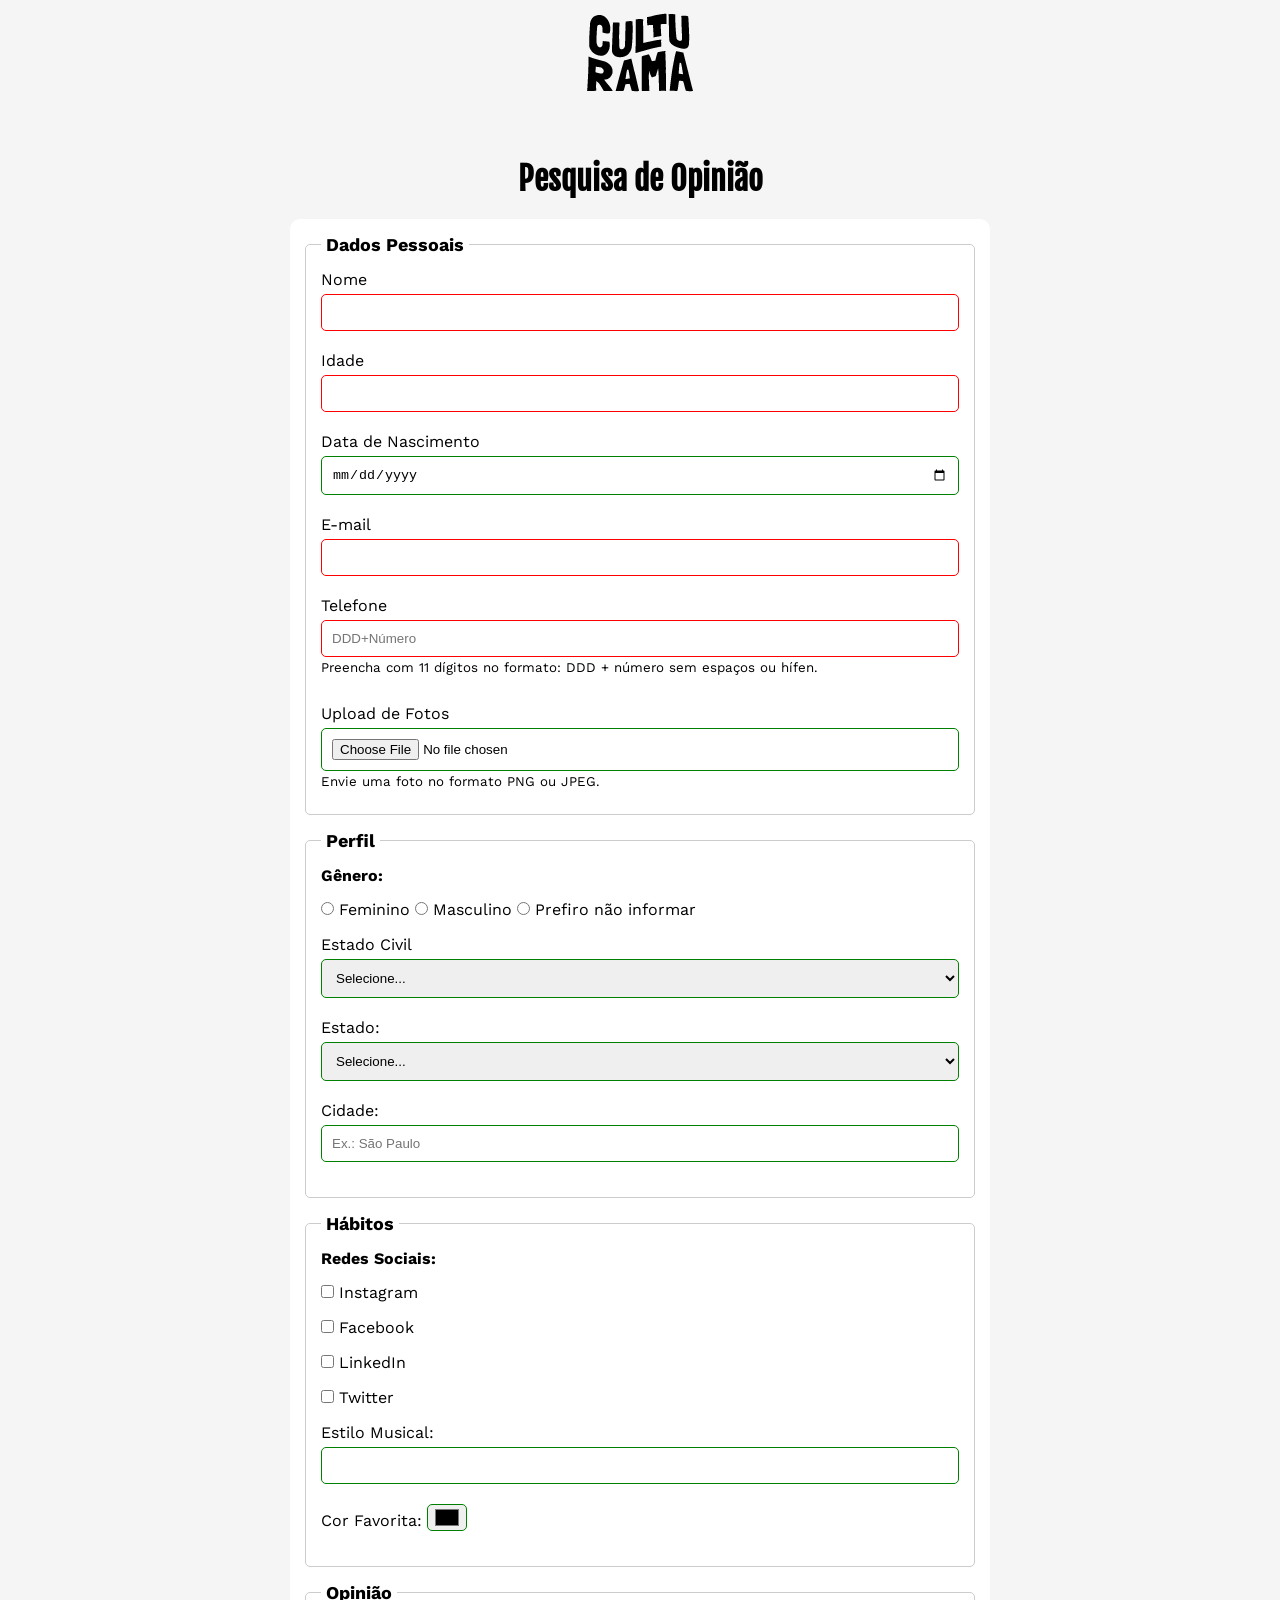
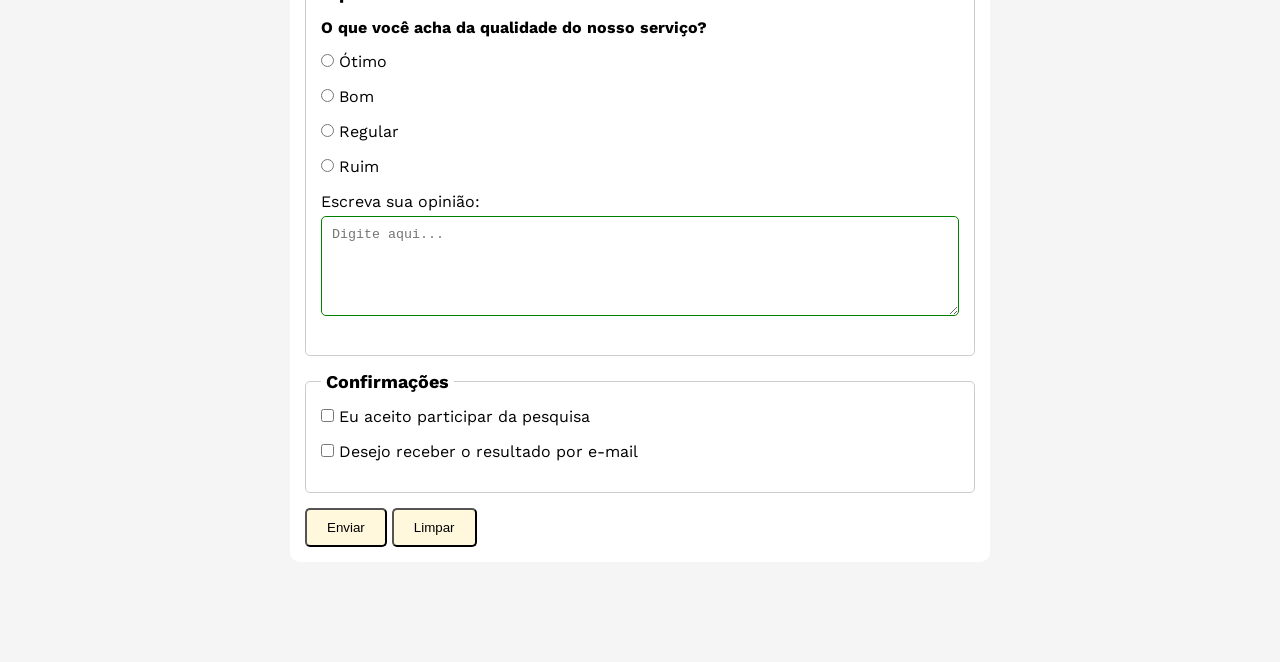
<file: index.html>
<!DOCTYPE html>
<html lang="pt-BR">
<head>
    <meta charset="UTF-8">
    <meta name="viewport" content="width=device-width, initial-scale=1.0">
    <link rel="icon" href="img/culturama-favico.png">
    <link rel="stylesheet" href="css/style.css">
    <link rel="preconnect" href="https://fonts.googleapis.com">
    <link rel="preconnect" href="https://fonts.gstatic.com" crossorigin>
    <link href="https://fonts.googleapis.com/css2?family=Fjalla+One&family=Work+Sans&display=swap" rel="stylesheet">

    <title>Pesquisa Culturama</title>
</head>
<body>
    <main>
        <header>
        <img src="img/logo-culturama.png" alt="Logo Culturama">
        <h1>Pesquisa de Opinião</h1>
    </header>
    <section> 
        <form action="sucesso.html" method="get">
            <fieldset>
                <legend>Dados Pessoais </legend>
                 <!-- DADOS PESSOAIS -->
            <label for="name">Nome</label>
            <input id="name" type="text" name="userName" required>
             <br>
            <label for="age">Idade</label>
            <input id="age" type="number" name="age" min="12" max="100"  required>
            <br>
            <label for="birthDate">Data de Nascimento</label>
            <input id="birthDate" type="date" name="userBirthDate">
             <br>
            <label for="email">E-mail</label>
            <input id="email" type="email" name="userEmail" required>
             <br>
            <label for="phoneNumber">Telefone</label>
            <input id="phoneNumber" type="tel" name="userPhoneNumber" pattern="[0-9]{11}" placeholder="DDD+Número" aria-describedby="phoneHelp" required>
            <small id="phoneHelp">Preencha com 11 dígitos no formato: DDD + número sem espaços ou hífen.</small>
             <br>
            <br>
            <label for="image">Upload de Fotos</label> 
            <input id="image" type="file" accept="image/*" name="userImage" aria-describedby="imageHelp">
            <small id="imageHelp">Envie uma foto no formato PNG ou JPEG.</small>
            </fieldset>

            <fieldset>
                <legend>Perfil</legend>
            
                 <p>Gênero:</p>
                <input id="fem" type="radio" name="userGender" value="Feminino">
                <label for="fem">Feminino</label>
                <input id="masc" type="radio" name="userGender" value="Masculino">
                <label for="masc">Masculino</label>
                <input id="notInformed" type="radio" name="userGender" value="notInformed">
                <label for="notInformed">Prefiro não informar</label>
                <br>

                <label for="maritalStatus">Estado Civil</label>
                <select id="maritalStatus" name="userMaritalStatus">
                    <option value="notInformed">Selecione...</option>
                    <option value="solteiro">Solteiro(a)</option>
                    <option value="casado">Casado(a)</option>
                    <option value="divorciado">Divorciado(a)</option>
                    <option value="uniao estavel">União Estável</option>
                </select>

                <label for="state">Estado:</label>
                <select id="state" name="userState">
                   <option value="notInformed">Selecione...</option>
                   <option value="Acre">Acre</option>
                   <option value="Alagoas">Alagoas</option>
                   <option value="Amapá">Amapá</option>
                   <option value="Amazonas">Amazonas</option>
                   <option value="Bahia">Bahia</option>
                   <option value="Ceará">Ceará</option>
                   <option value="Distrito Federal">Distrito Federal</option>
                   <option value="Espirito Santo">Espirito Santo</option>
                   <option value="Goiás">Goiás</option>
                   <option value="Maranhão">Maranhão</option>
                   <option value="Mato Grosso do Sul">Mato Grosso do Sul</option>
                   <option value="Mato Grosso">Mato Grosso</option>
                   <option value="Minas Gerais">Minas Gerais</option>
                   <option value="Pará">Pará</option>
                   <option value="Paraíba">Paraíba</option>
                   <option value="Paraná">Paraná</option>
                   <option value="Pernambuco">Pernambuco</option>
                   <option value="Piauí">Piauí</option>
                   <option value="Rio de Janeiro">Rio de Janeiro</option>
                   <option value="Rio Grande do Norte">Rio Grande do Norte</option>
                   <option value="Rio Grande do Sul">Rio Grande do Sul</option>
                   <option value="Rondônia">Rondônia</option>
                   <option value="Roraima">Roraima</option>
                   <option value="Santa Catarina">Santa Catarina</option>
                   <option value="São Paulo">São Paulo</option>
                   <option value="Sergipe">Sergipe</option>
                   <option value="Tocantins">Tocantins</option>
                 </select>
                <br>
                <label for="city">Cidade:</label>
                <input id="city" type="text" name="userCity" autocomplete="address-level2" placeholder="Ex.: São Paulo">

            </fieldset>

            <fieldset>
                <legend>Hábitos</legend>
                <p>Redes Sociais:</p>
                <input id="instagram" type="checkbox" name="social" value="instagram">
                <label for="instagram">Instagram</label>
                <br>
                <input id="facebook" type="checkbox" name="social" value="facebook">
                <label for="facebook">Facebook</label>
                <br>
                <input id="linkedin" type="checkbox" name="social" value="linkedin">
                <label for="linkedin">LinkedIn</label>
                <br>
                <input id="twitter" type="checkbox" name="social" value="twitter">
                <label for="twitter">Twitter</label>
                <br>

                <label for="musicStyle">Estilo Musical:</label>
                <input list="styleTypes" id="musicStyle" name="userMusicStyle" type="text">
                <datalist id="styleTypes">
                    <option value="Rock">Rock</option>
                    <option value="Pop">Pop</option>
                    <option value="Samba">Samba</option>
                    <option value="Sertanejo">Sertanejo</option>
                </datalist>
                <br>

                <label for="favoriteColor">Cor Favorita:</label>
                <input type="color" id="favoriteColor" name="userFavoriteColor">
            </fieldset>

            <fieldset>
                <legend>Opinião</legend>
                <p>O que você acha da qualidade do nosso serviço?</p>

                <input type="radio" id="otimo" name="userServiceOption" value="otimo">
                <label for="otimo">Ótimo</label>
                <br>
                <input type="radio" id="bom" name="userServiceOption" value="bom">
                <label for="bom">Bom</label>
                <br>
                <input type="radio" id="regular" name="userServiceOption" value="regular">
                <label for="regular">Regular</label>
                <br>
                <input type="radio" id="ruim" name="userServiceOption" value="ruim">
                <label for="ruim">Ruim</label>
                <br>

                <label for="comment">Escreva sua opinião:</label>
                <textarea id="comment" name="userComment"  placeholder="Digite aqui..."></textarea>
            </fieldset>

            <fieldset>
                <legend>Confirmações</legend>
                <input type="checkbox" name="userLgpd" id="userLgpdTerm" value="accepted" required>
                <label for="userLgpdTerm">Eu aceito participar da pesquisa</label>
                 <br>
                <input type="checkbox" name="userGetResult" id="getResult" value="accepted">
                <label for="getResult">Desejo receber o resultado por e-mail</label>
            </fieldset>



            
            <button type="submit" aria-label="Enviar dados do formulário">Enviar</button>
            <button type="reset" aria-label="Limpar dados do formulário">Limpar</button>

        </form>
    </section>
    </main>
    


</body>
</html>
</file>
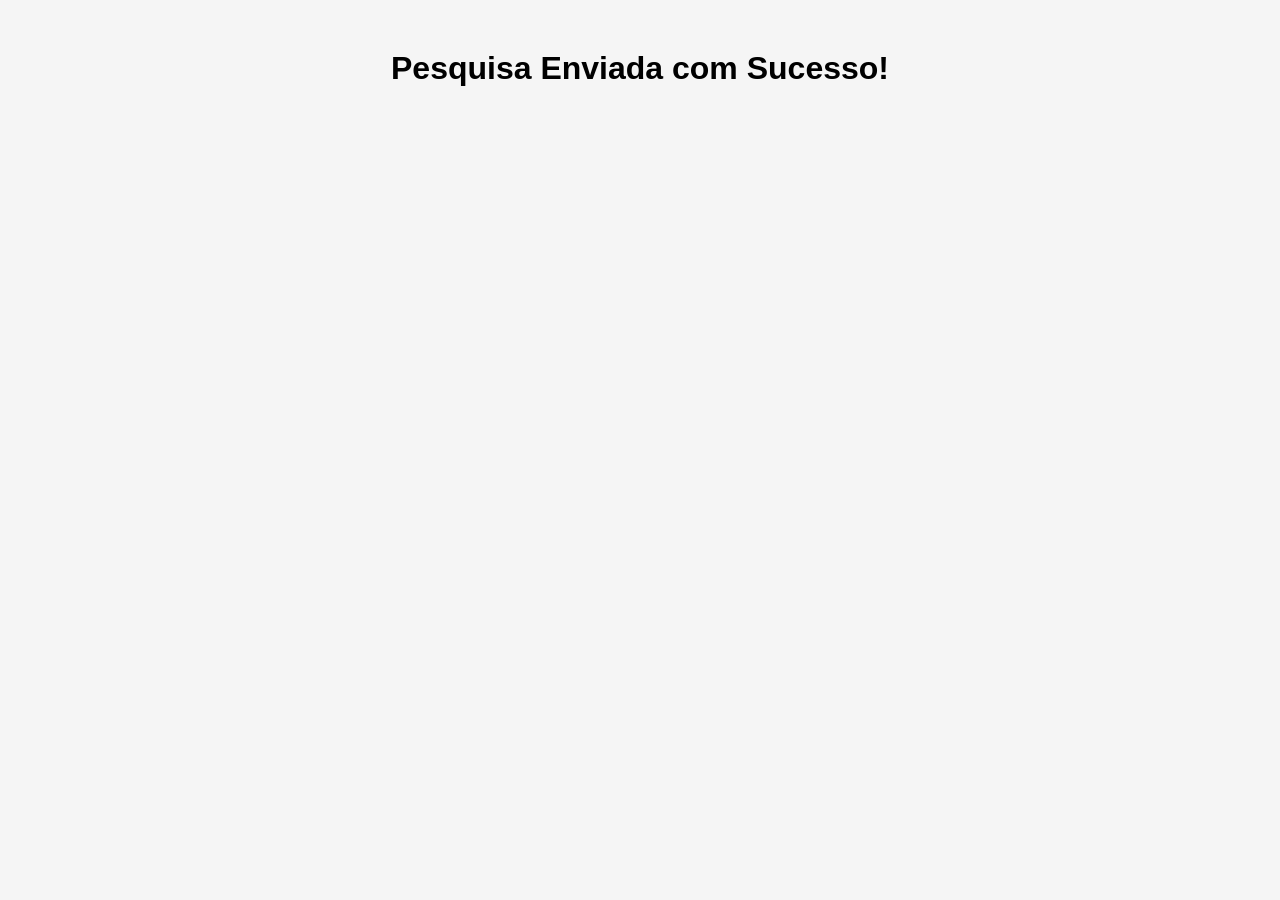
<file: sucesso.html>
<!DOCTYPE html>
<html lang="en">
<head>
    <meta charset="UTF-8">
    <meta name="viewport" content="width=device-width, initial-scale=1.0">
    <link rel="icon" href="img/culturama-favico.png">
    <title>Sucesso</title>
    <link rel="stylesheet" href="css/style.css">
</head>
<body>
    <h1 role="alert">Pesquisa Enviada com Sucesso!</h1>
</body>
</html>
</file>
<file: css/style.css>
*{
    margin: 0;
    padding: 0;
    box-sizing: border-box;
}

body{
    background-color: #f5f5f5;  
    font-family: "Work Sans", sans-serif;
}

main{
    width: 100%;
    max-width: 700px;
    margin: 0 auto;
}

header{
    text-align: center;
    margin-bottom: 20px;
}

h1{
    font-family: Fjalla One, sans-serif;
}

form{
    background-color:#ffffff;
    padding: 15px;
    border-radius: 10px;
    margin-bottom: 100px;
}
fieldset{
    padding:15px;
    border: 1px solid #cccccc;
    border-radius: 5px;
    margin-bottom: 15px;
}

legend{
    font-weight: bold;
    font-size: 18px;
    padding: 0 5px;
}

label{
    display: inline-block;
    margin-bottom: 5px;
}

input[type="tel"],
input[type="file"] {
    margin-bottom: 0;
}

small{
    margin-bottom: 10px;
    display: inline-block;
}

p{
    margin-bottom: 15px;
    font-weight: bold;
}

input, select, textarea{
    width: 100%;
    padding: 10px;
    margin-bottom: 20px;
    border: 1px solid #cccccc;
    border-radius: 5px;
}

textarea{
    min-height: 100px;
}

input[type="radio"],
input[type="checkbox"]{
    width: auto;
    
}

input[type="color"]{
    width: 40px;
    padding: 0 5px;
}

input:invalid,
select:invalid,
textarea:invalid {
  border-color: red;
}

input:valid,
select:valid,
textarea:valid {
  border-color: green;
}

button{
    background-color:cornsilk;
    color: black;
    padding: 10px 20px;
    border: 1 px solid #cccccc;
    border-radius: 5px;
    cursor: pointer; 
}

button[type="submit"]:hover{
    background-color: #45a049;
}

button[type="reset"]:hover{
    background-color: #f44336;
}

h1{
    text-align: center;
    margin-top: 50px;
}
</file>
